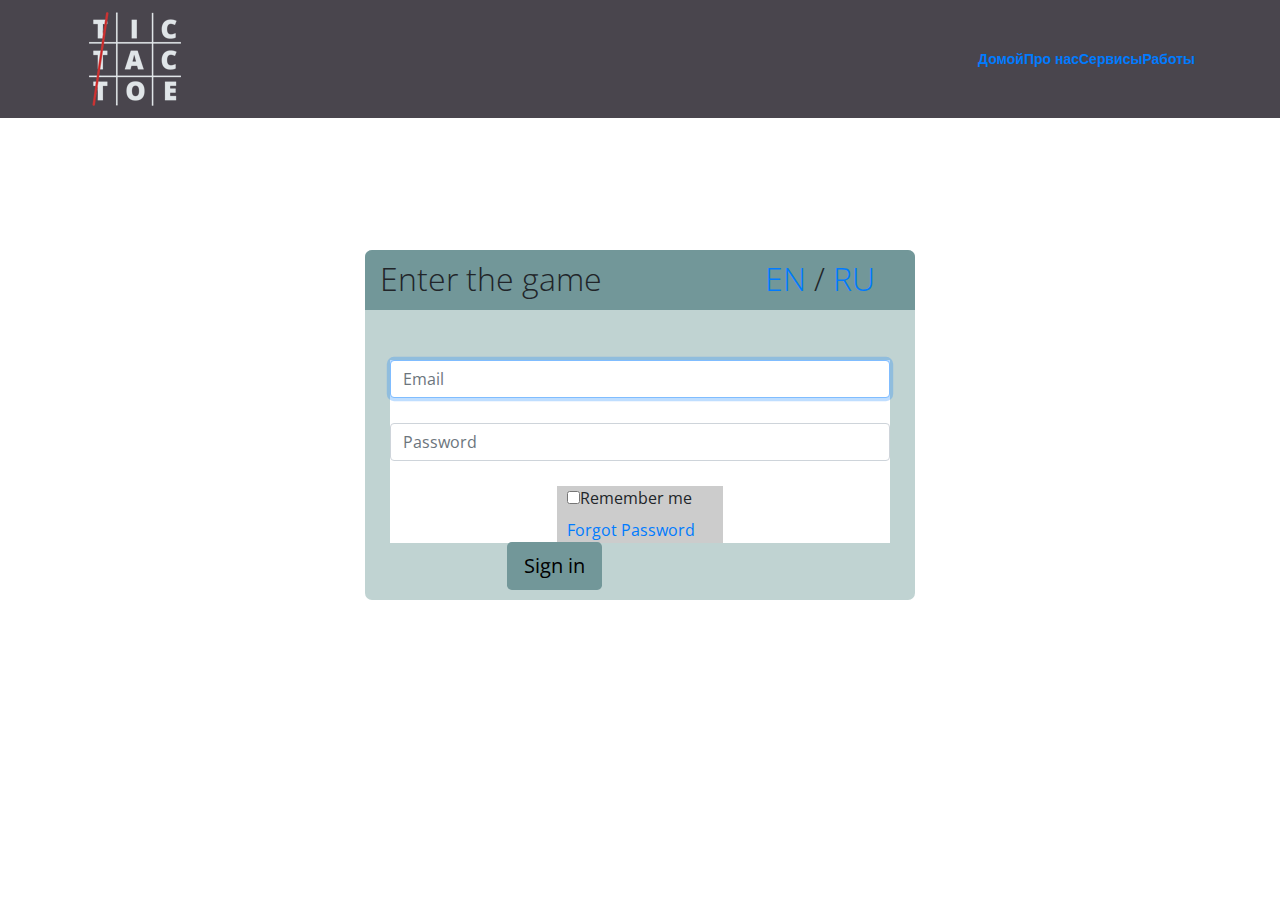
<file: index.html>
<!DOCTYPE html>
<html>
  <head>
    <meta charset="utf-8">
    <meta name="viewport" content="width=device-width, initial-scale=1, shrink-to-fit=no">
    <title>Крестики нолики</title>
    <link rel="stylesheet" href="css/master.css">
    <link rel="stylesheet" href="css/bootstrap.css">
    <!--<script src="js/main.js"></script>-->

  </head>
  <body>
    <div class="navbar navbar-expand-md navbar-dark my-navbar fixed-top">
      <div class="container">
        <a class="logo-link" href="#">
          <img class="logo" src="img/Logo.png" alt="Tic-Tac-Toe Online">
        </a>
        <button type="button" class="navbar-toggler" data-toggle="collapse" data-target=".navbar-collapse">
          <span class="navbar-toggler-icon"></span>
        </button>
        <div class="collapse navbar-collapse justify-content-md-end">
          <ul class="navbar-nav">
            <li class="nav-item active"><a href="#">Домой</a></li>
            <li class="nav-item"><a href="#">Про нас</a></li>
            <li class="nav-item"><a href="#">Сервисы</a></li>
            <li class="nav-item"><a href="#">Работы</a></li>
          </ul>
        </div>
      </div>
    </div>

    <div class="login-form1">
      <form class="form-signin login-form">
        <div class="login-form-heading">
          <h2 class="form-signin-heading form-heading-enter pull-left">Enter the game</h2>
          <h2 class="form-signin-heading form-heading-lang pull-right"><a class="localEN" href="#">EN</a> / <a class="localRU" href="#">RU</a></h2>
        </div>
        <div class="acc-data">
          <label for="inputEmail" class="sr-only">Email</label>
          <input type="email" id="inputEmail" class="form-control form-email" placeholder="Email" required autofocus>
          <label for="inputPassword" class="sr-only">Password</label>
          <input type="password" id="inputPassword" class="form-control form-password" placeholder="Password" required>
          <div class="container col-md-4 checkbox mb-3 form-footer">
            <div class="form-row">
              <label class="pull-left"><input type="checkbox" value="remember-me">Remember me</label>
            </div>
            <div class="form-row">
              <a class="pull-left" href="#">Forgot Password</a>
            </div>
            <div class="col-md-4">
              <button class="btn btn-lg btn-block login-btn pull-right" type="submit">Sign in</button>
            </div>
          </div>


        </div>
      </form>
    </div>


    <!--div class="row equal">
      <div class="col-md-4">
        <p>Строка 1</p>
        <p>Строка 2</p>
        <p>Строка 3</p>
      </div>
      <div class="col-md-4">
        <p>Строка 4</p>
        <p>Строка 5</p>
      </div>
      <div class="col-md-4">
        <p>Строка 6</p>
      </div>
    </div-->
    <script src="https://ajax.googleapis.com/ajax/libs/jquery/3.1.0/jquery.min.js"></script>
    <script src="js/popper.min.js"></script>
    <script src="js/bootstrap.min.js"></script>
  </body>
</html>
</file>
<file: css/master.css>
@import url('https://fonts.googleapis.com/css?family=Open+Sans:300,400');

body{
  background-color: #e0e5e8;
  font-family: 'Open Sans', sans-serif;
  font-weight: 300;
  font-size: 16px;
  color: #49454d;

  -webkit-font-smoothing: antialiased;
  -webkit-overflow-scrolling: touch;

  margin-top: 70px;
}

h1, h2, h3, h4, h5, h6 {

}

hr{
  display: block;
  height: 1px;
  border: 0;
  border-top: 1px solid #ccc;
  margin: 1em 0;
  padding: 0;
}

.logo{
  align-items: center;
}

.navbar{
  font-weight: 800;
  font-size: 14px;
  padding-top: 15px;
  padding-bottom: 15px;
}


.my-navbar{
  background: #49454d;
  border-color: #49454d;
}

.my-navbar .navbar-nav > .active > a{
  background-color: #49454d;
}

.logo-link{
  /*margin-right: -100px;*/
}

.login-form1{
  padding-left: 20px;
  padding-right: 20px;
}

.login-form{
  background-color: #ccc;
  font-family: 'Open Sans', sans-serif;
  max-width: 550px;
  height: 350px;
  padding: 25px;
  margin-top: 250px;
  margin-right: auto;
  margin-left: auto;
  background-color: #c0d3d2;
  border-radius: 7px;
}

.login-form-heading{

  background-color: #729799;
  padding-top: 10px;
  padding-bottom: 10px;
  padding-left: 15px;
  padding-right: 15px;
  margin-top: -25px;
  margin-left: -25px;
  margin-right: -25px;
  margin-bottom: 50px;
  border-top-left-radius: 7px;
  border-top-right-radius: 7px;
  height: 60px;
}

.form-heading-enter{
  font-weight: 300;
  display: inline-block;
}

.form-heading-lang{
  font-weight: 300;
  display: inline-block;
  margin-left: auto;
  margin-right: 25px;
}

.acc-data{
  background-color: #fff;
  margin-left: auto;
  margin-right: auto;
}

.form-email{
  /*max-width: 50%;*/
  margin-left: auto;
  margin-right: auto;
  margin-bottom: 25px;

}

.form-password{
  /*max-width: 50%;*/
  margin-left: auto;
  margin-right: auto;
  margin-top: 25px;
  margin-bottom: 25px;
}

.form-footer{
  /*max-width: 50%;*/
  background-color: #ccc;
  border-width: 3px;
  margin-left: auto;
  margin-right: auto;
}

.form-remember-me{
  margin-left: 25px;
  margin-right: auto;
}

.login-btn{
  background-color: #729799;
  margin-left: auto;
  margin-right: auto;
}

.pull-left {
  float: left !important;
}
.pull-right {
  float: right !important;
}

.equal, .equal > div[class*='col-'] {
    display: -webkit-box;
    display: -moz-box;
    display: -ms-flexbox;
    display: -webkit-flex;
    display: flex;
    flex:1 0 auto;
}
</file>
